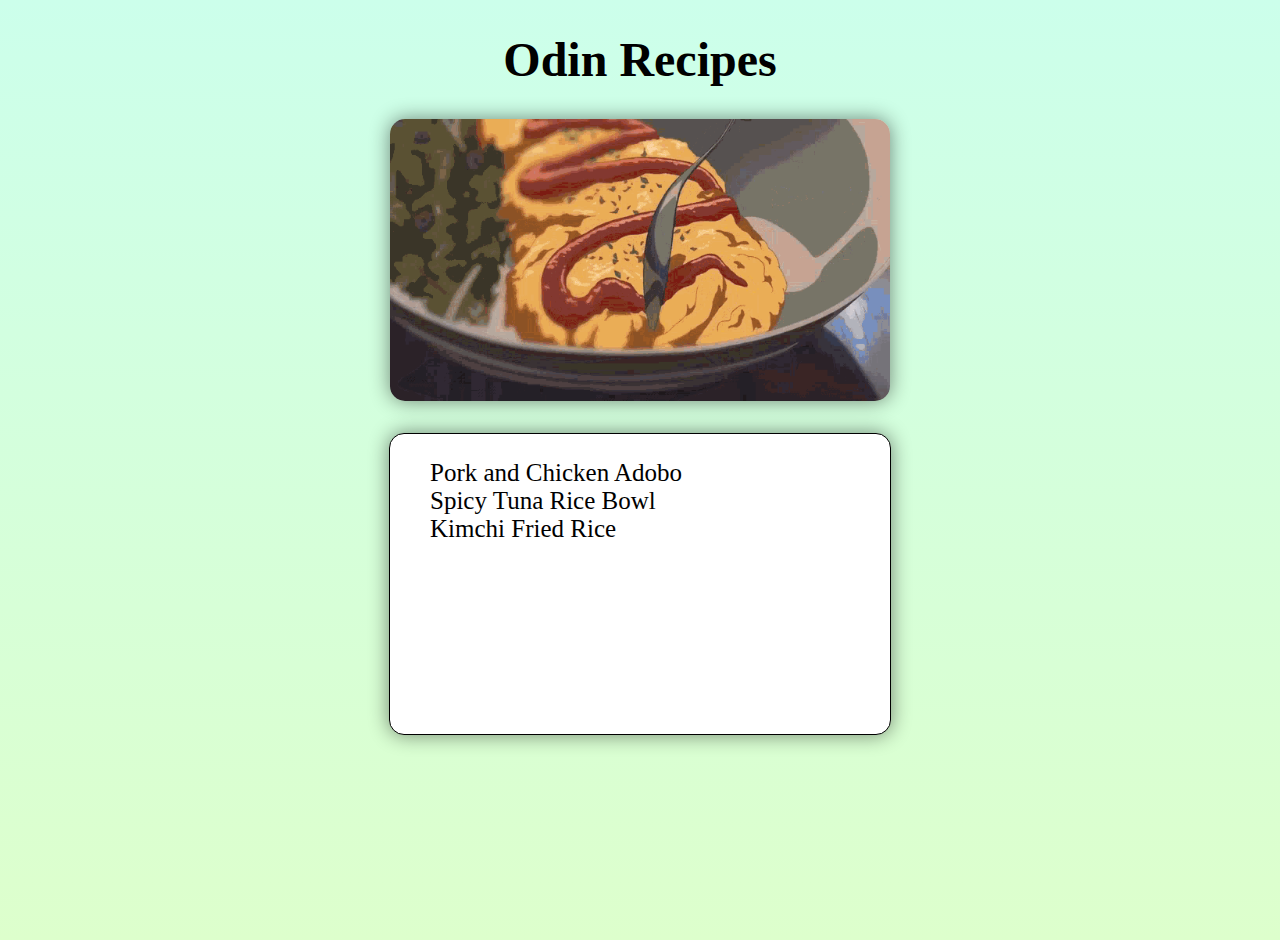
<file: index.html>
<!DOCTYPE html>
<html lang="en">
<head>
    <meta charset="UTF-8">
    <meta http-equiv="X-UA-Compatible" content="IE=edge">
    <meta name="viewport" content="width=device-width, initial-scale=1.0">
    <title>Odin Recipes</title>
    <link rel="stylesheet" href="styles.css">
</head>
<body>
    <h1>Odin Recipes</h1>
    <img class="block" src="./images/anime-food.gif" alt="anime cooking compilation gif">
    <div id="contents" class="block">
        <ul>
            <li><a href="./recipes/pork-and-chicken-adobo.html">Pork and Chicken Adobo</a></li>
            <li><a href="./recipes/spicy-tuna-ricebowl.html">Spicy Tuna Rice Bowl</a></li>
            <li><a href="./recipes/kimchi-fried-rice.html">Kimchi Fried Rice</a></li>
        </ul>
    </div>
</body>
</html>
</file>
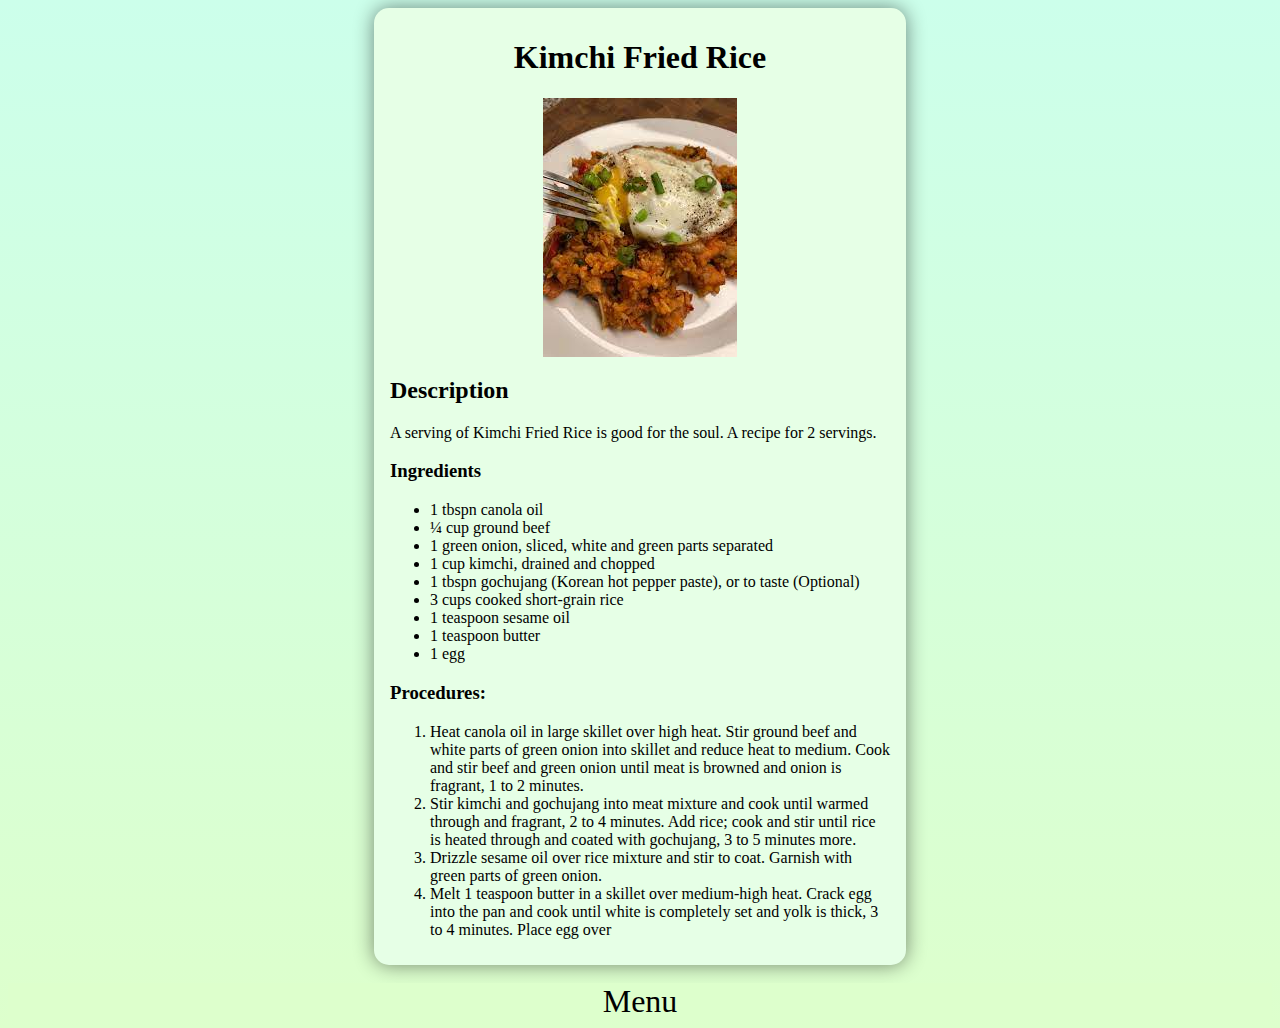
<file: recipes/kimchi-fried-rice.html>
<!DOCTYPE html>
<html lang="en">
<head>
    <meta charset="UTF-8">
    <meta http-equiv="X-UA-Compatible" content="IE=edge">
    <meta name="viewport" content="width=device-width, initial-scale=1.0">
    <title>Document</title>
    <link rel="stylesheet" href="style.css">
</head>
<body>
    <div class="block">
        <h1>Kimchi Fried Rice</h1>
        <img src="../images/kimchi-rice.jpeg">
        <h2>Description</h2>
        A serving of Kimchi Fried Rice is good for the soul. A recipe for 2 servings.
        <h3>Ingredients</h3>
        <ul>
            <li>1 tbspn canola oil</li>
            <li>¼ cup ground beef</li>
            <li>1 green onion, sliced, white and green parts separated</li>
            <li>1 cup kimchi, drained and chopped</li>
            <li>1 tbspn gochujang (Korean hot pepper paste), or to taste (Optional)</li>
            <li>3 cups cooked short-grain rice</li>
            <li>1 teaspoon sesame oil</li>
            <li>1 teaspoon butter</li>
            <li>1 egg</li>
        </ul>
        <h3>Procedures:</h3>
        <ol>
            <li>Heat canola oil in large skillet over high heat. Stir ground beef and white parts of green onion into skillet and reduce heat to medium. 
                Cook and stir beef and green onion until meat is browned and onion is fragrant, 1 to 2 minutes.</li>
            <li>Stir kimchi and gochujang into meat mixture and cook until warmed through and fragrant, 2 to 4 minutes. Add rice; cook and stir until rice 
                is heated through and coated with gochujang, 3 to 5 minutes more.</li>
            <li>Drizzle sesame oil over rice mixture and stir to coat. Garnish with green parts of green onion.</li>
            <li>Melt 1 teaspoon butter in a skillet over medium-high heat. Crack egg into the pan and cook until white is completely set and yolk is thick, 
                3 to 4 minutes. Place egg over</li>
        </ol>
    </div>
    <br>
    <footer>
        <a href="../index.html">Menu</a>
    </footer>
    

</body>
</html>
</file>
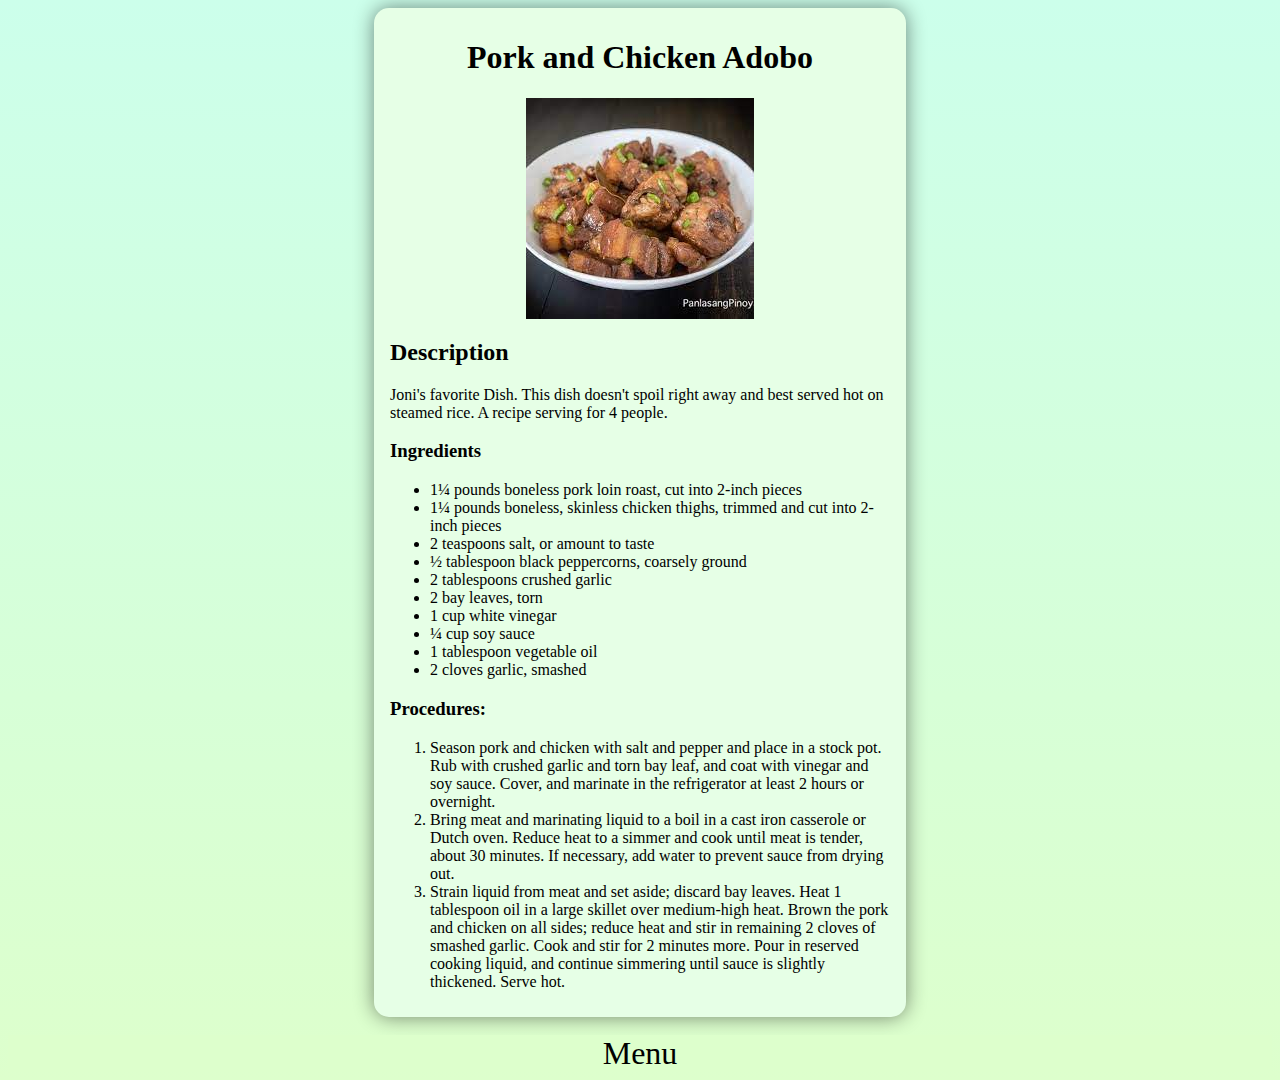
<file: recipes/pork-and-chicken-adobo.html>
<!DOCTYPE html>
<html lang="en">
<head>
    <meta charset="UTF-8">
    <meta http-equiv="X-UA-Compatible" content="IE=edge">
    <meta name="viewport" content="width=device-width, initial-scale=1.0">
    <title>Document</title>
    <link rel="stylesheet" href="style.css">
</head>
<body>
    <div class="block">
        <h1>Pork and Chicken Adobo</h1>
        <img src="../images/adobo.jpeg">
        <h2>Description</h2>
        Joni's favorite Dish. This dish doesn't spoil right away and best served hot on steamed rice. A recipe serving for 4 people.
        <h3>Ingredients</h3>
        <ul>
            <li>1¼ pounds boneless pork loin roast, cut into 2-inch pieces</li>
            <li>1¼ pounds boneless, skinless chicken thighs, trimmed and cut into 2-inch pieces</li>
            <li>2 teaspoons salt, or amount to taste</li>
            <li>½ tablespoon black peppercorns, coarsely ground</li>
            <li>2 tablespoons crushed garlic</li>
            <li>2 bay leaves, torn</li>
            <li>1 cup white vinegar</li>
            <li>¼ cup soy sauce</li>
            <li>1 tablespoon vegetable oil</li>
            <li>2 cloves garlic, smashed</li>
        </ul>
        <h3>Procedures:</h3>
        <ol>
            <li>Season pork and chicken with salt and pepper and place in a stock pot. Rub with crushed garlic and torn bay leaf, and coat with vinegar and soy sauce. Cover, and marinate in the refrigerator at least 2 hours or overnight.</li>
            <li>Bring meat and marinating liquid to a boil in a cast iron casserole or Dutch oven. Reduce heat to a simmer and cook until meat is tender, about 30 minutes. If necessary, add water to prevent sauce from drying out.</li>
            <li>Strain liquid from meat and set aside; discard bay leaves. Heat 1 tablespoon oil in a large skillet over medium-high heat. Brown the pork and chicken on all sides; reduce heat and stir in remaining 2 cloves of smashed garlic. Cook and stir for 2 minutes more. Pour in reserved cooking liquid, and continue simmering until sauce is slightly thickened. Serve hot.</li>
        </ol>
    </div>
    <br>
    <footer>
        <a href="../index.html">Menu</a>
    </footer>

</body>
</html>
</file>
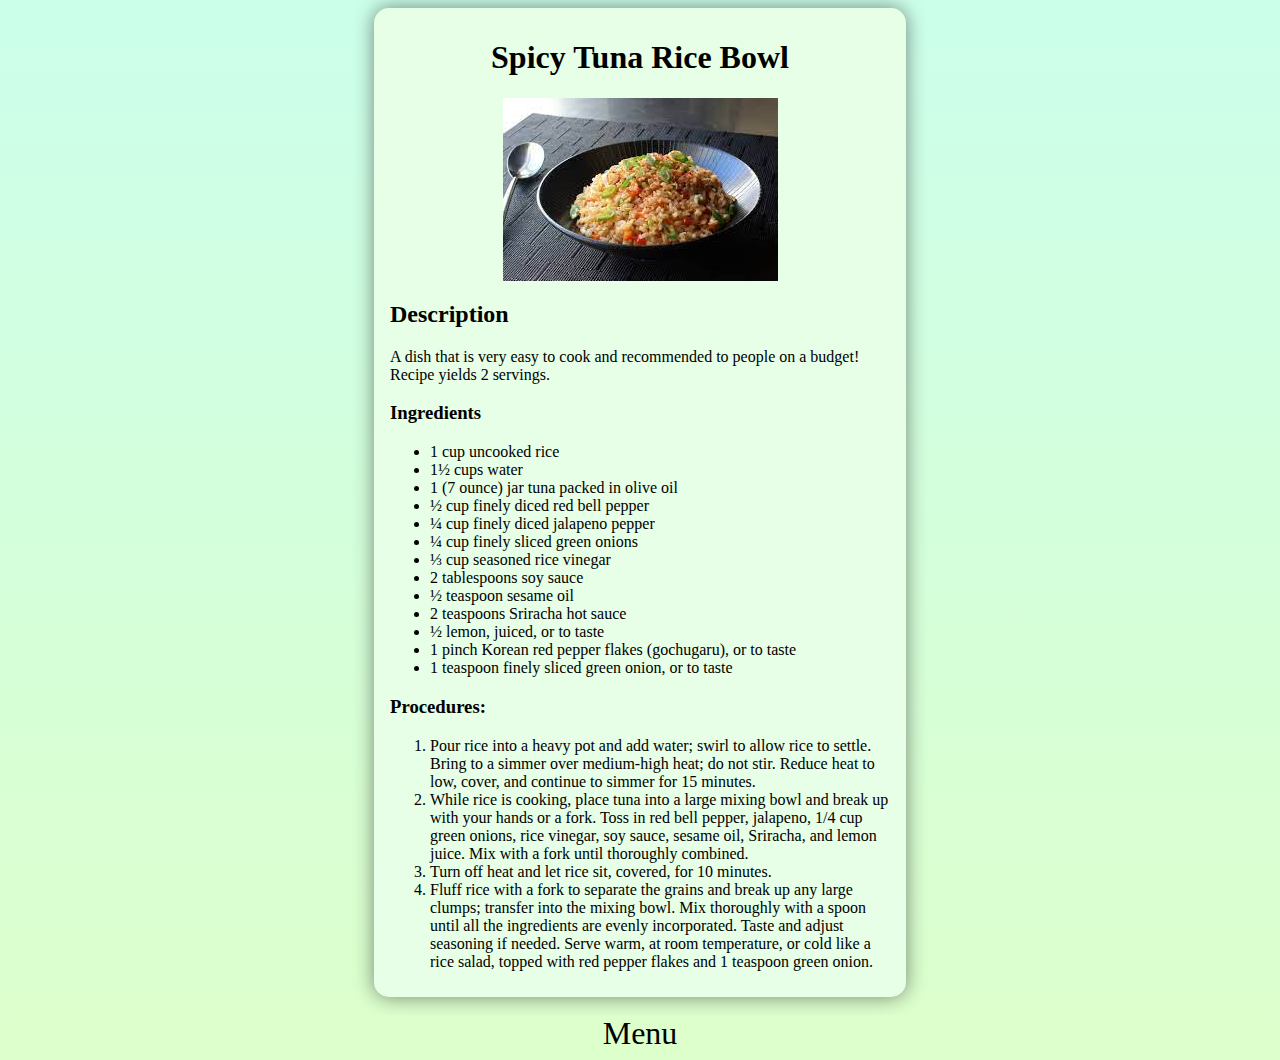
<file: recipes/spicy-tuna-ricebowl.html>
<!DOCTYPE html>
<html lang="en">
<head>
    <meta charset="UTF-8">
    <meta http-equiv="X-UA-Compatible" content="IE=edge">
    <meta name="viewport" content="width=device-width, initial-scale=1.0">
    <title>Document</title>
    <link rel="stylesheet" href="style.css">
</head>
<body>
    <div class="block">
        <h1>Spicy Tuna Rice Bowl</h1>
        <img src="../images/spicy-tuna.jpeg">
        <h2>Description</h2>
        A dish that is very easy to cook and recommended to people on a budget! Recipe yields 2 servings.
        <h3>Ingredients</h3>
        <ul>
            <li>1 cup uncooked rice</li>
            <li>1½ cups water</li>
            <li>1 (7 ounce) jar tuna packed in olive oil</li>
            <li>½ cup finely diced red bell pepper</li>
            <li>¼ cup finely diced jalapeno pepper</li>
            <li>¼ cup finely sliced green onions</li>
            <li>⅓ cup seasoned rice vinegar</li>
            <li>2 tablespoons soy sauce</li>
            <li>½ teaspoon sesame oil</li>
            <li>2 teaspoons Sriracha hot sauce</li>
            <li>½ lemon, juiced, or to taste</li>
            <li>1 pinch Korean red pepper flakes (gochugaru), or to taste</li>
            <li>1 teaspoon finely sliced green onion, or to taste</li>
        </ul>
        <h3>Procedures:</h3>
        <ol>
            <li>Pour rice into a heavy pot and add water; swirl to allow rice to settle. Bring to a simmer over medium-high heat; do not stir. Reduce heat to low, cover, and continue to simmer for 15 minutes.</li>
            <li>While rice is cooking, place tuna into a large mixing bowl and break up with your hands or a fork. Toss in red bell pepper, jalapeno, 1/4 cup green onions, rice vinegar, soy sauce, sesame oil, Sriracha, and lemon juice. Mix with a fork until thoroughly combined.</li>
            <li>Turn off heat and let rice sit, covered, for 10 minutes.</li>
            <li>Fluff rice with a fork to separate the grains and break up any large clumps; transfer into the mixing bowl. Mix thoroughly with a spoon until all the ingredients are evenly incorporated. Taste and adjust seasoning if needed. Serve warm, at room temperature, or cold like a rice salad, topped with red pepper flakes and 1 teaspoon green onion.</li>
        </ol>
    </div>
    <br>
    <footer>
        <a href="../index.html">Menu</a>
    </footer>

</body>
</html>
</file>
<file: styles.css>
h1 {
    text-align:center;
    font-family: 'Century Gothic', serif;
    font-size: 3rem;
}

body {
    background: linear-gradient(180deg, #ccffeb, #ddffcc);
    height: 100vh;
}

.block {
    display: block;
    margin:auto;
    border-radius: 15px;
    width: min(70%, 500px);
    box-shadow: 0px 0px 20px rgba(0, 0, 0, 0.479);
}

#contents {
    margin-top: 2rem;
    height: 300px;
    border: 1px solid black;
    text-align: left;
    font-size: 25px;
    border-radius: 15px;
    background-color: rgb(255, 255, 255);
}

.recipe {
    padding: 5px;
    font-size: 1.5rem;
}

a {
    color: black;
    text-decoration: none;
}

ul{
    list-style-type: none
}
</file>
<file: recipes/style.css>
h1 {
    text-align:center;
    font-family: 'Century Gothic', serif;
    font-size: 2rem;
}

body {
    background: linear-gradient(180deg, #ccffeb, #ddffcc);
}

.block {
    display: block;
    margin:auto;
    border-radius: 15px;
    width: min(70%, 500px);
    background-color:  #e6ffe6;
    box-shadow: 0px 0px 20px rgba(0, 0, 0, 0.479);
    padding: 10px 16px 10px 16px;
}

img {
    display: block;
    margin-left: auto;
    margin-right: auto;
    /* width: 50%; */
}

.recipe {
    padding: 5px;
    font-size: 1.5rem;
}

a {
    color: black;
    text-decoration: none;
}

footer{
    font-size: 2rem;
    background-color: #ddffcc;
    text-align: center;
}
</file>
